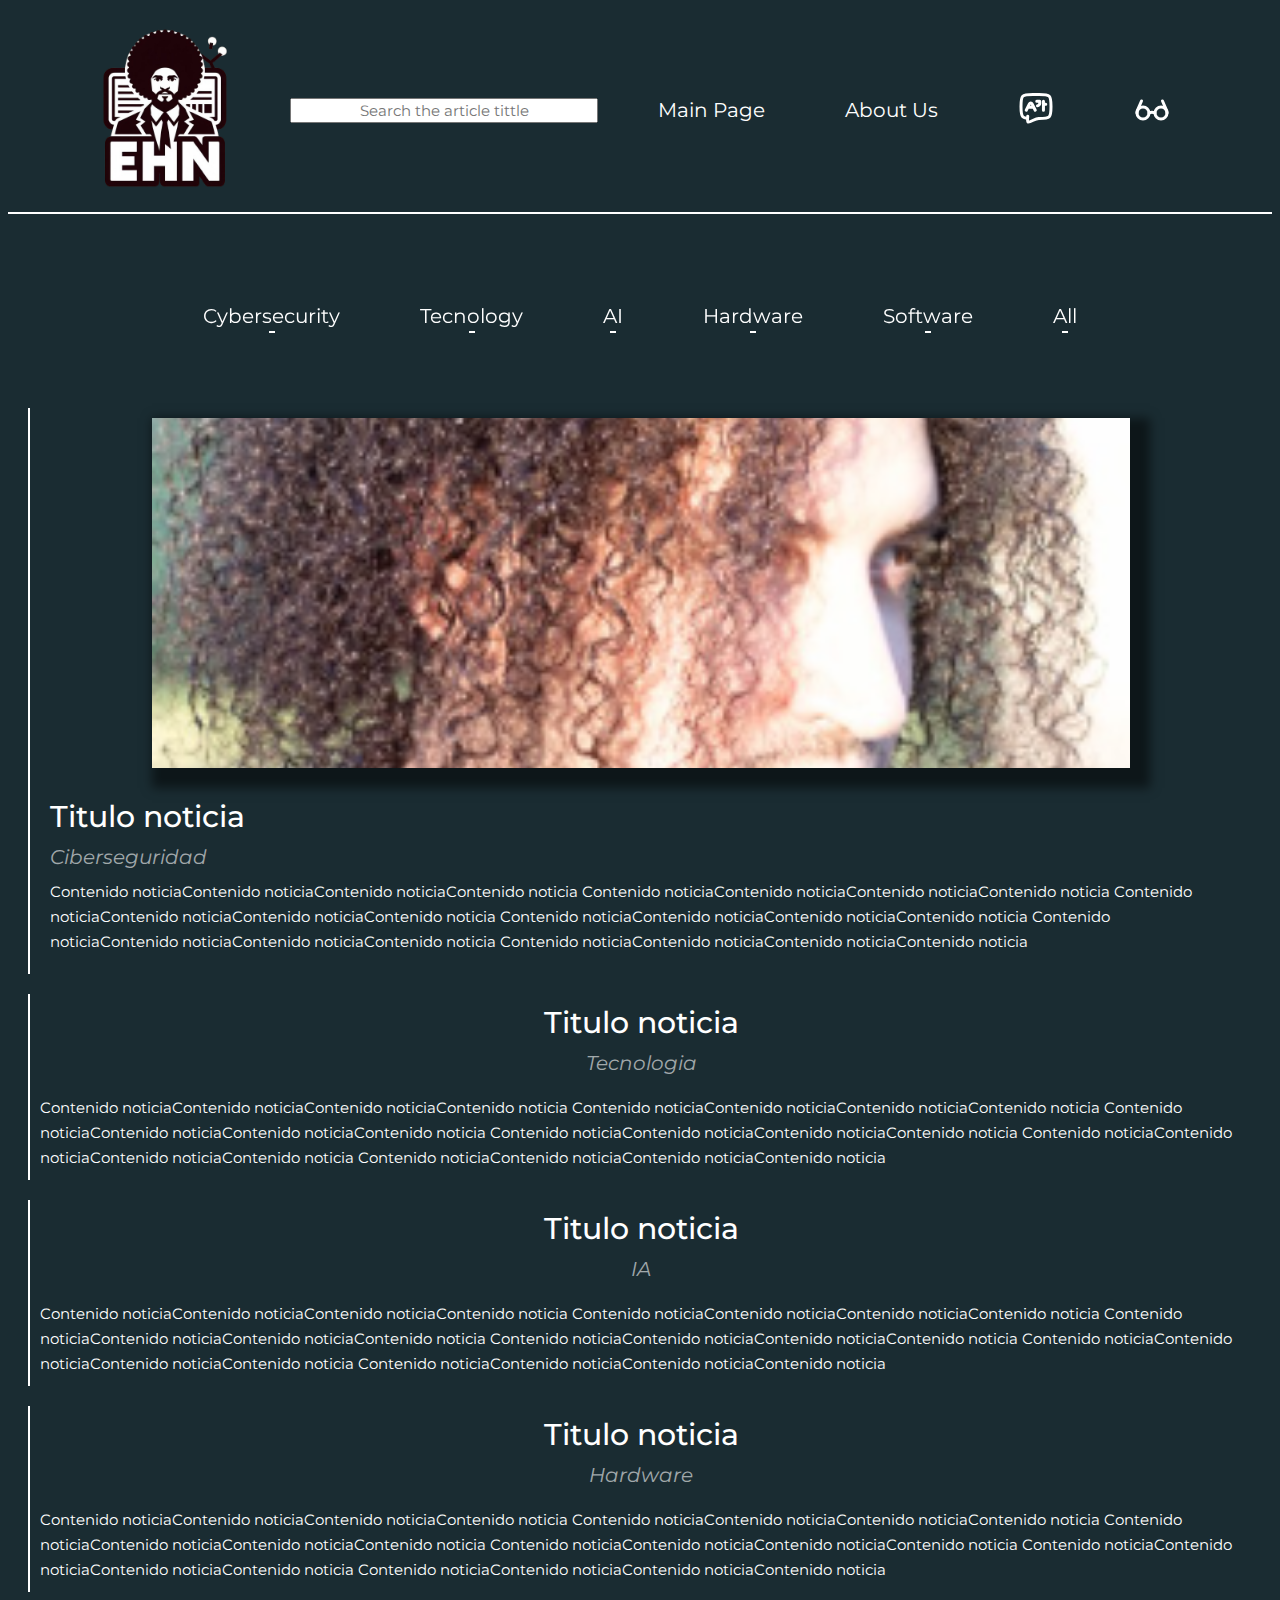
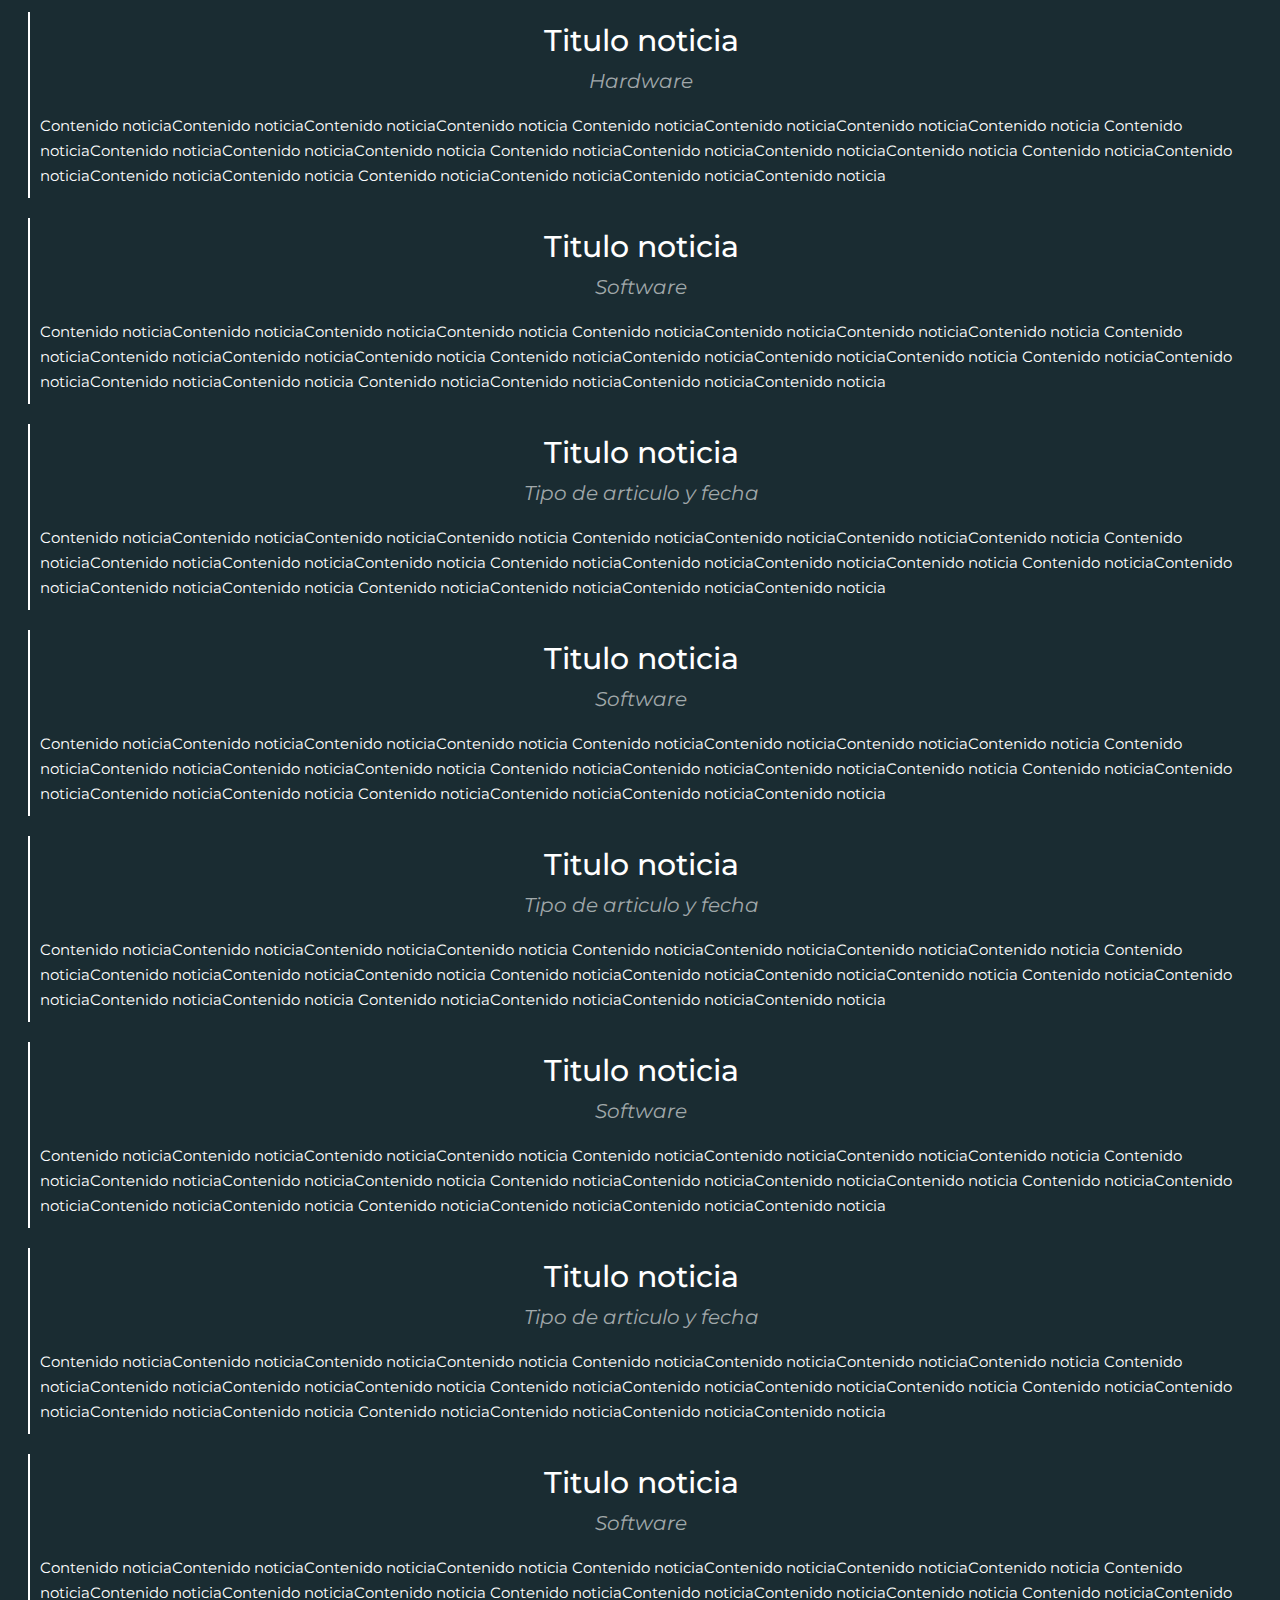
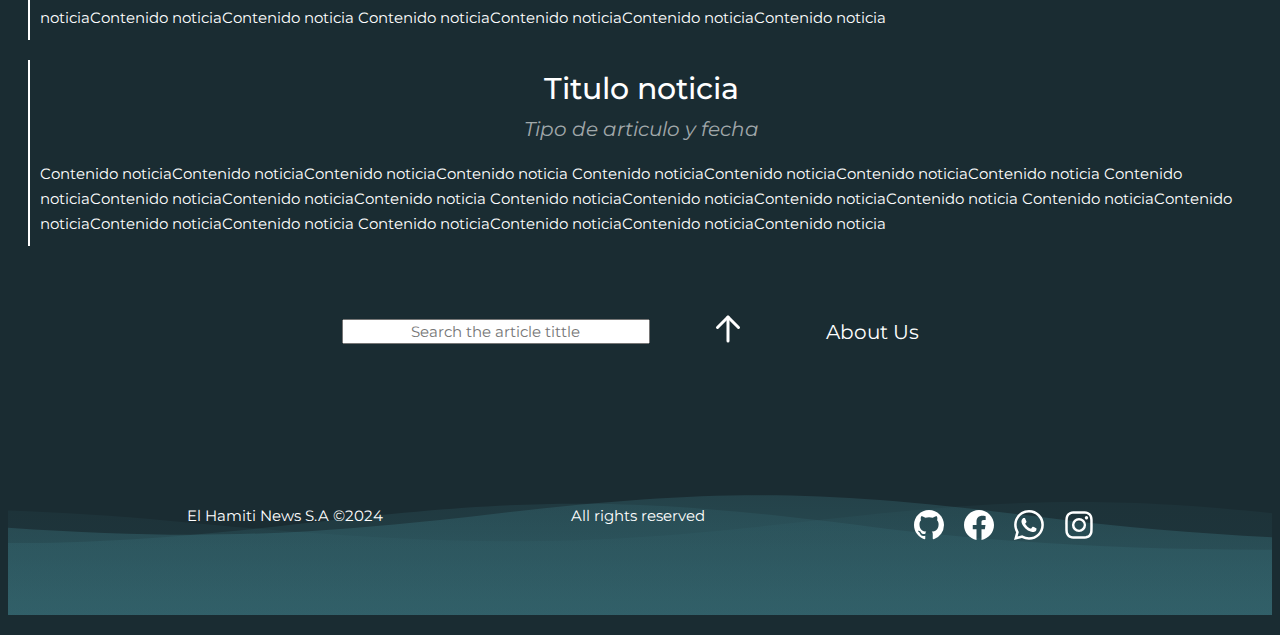
<file: index_EN.html>
<!DOCTYPE html>
<html lang="en">
<head>
    <meta charset="UTF-8">
    <meta name="viewport" content="width=device-width, initial-scale=1.0">
    <title>El Hamiti News</title>
    <link rel="stylesheet" href="./styles/styles.css">
    <link rel="shortcut icon" href="./data/img/icon.png" type="image/x-icon">
</head>
<body id="body">
    <header id="header">
        <a href="./index.html" class="logo"><img src="./data/img/logo.png" alt="logo de la empresa" ></a>
        <nav>
            <ul class="url">
                <li><input type="text" id="busqueda" class="inputTitulo busqueda" placeholder="Search the article tittle"></li>
                <li><a class="optLink" href="./index_EN.html">Main Page</a></li>
                <li><a class="optLink" href="./sobreNosotros_EN.html">About Us</a></li>
                <li><a class="idiomas">
                    <svg xmlns="http://www.w3.org/2000/svg" width="36" height="36" viewBox="0 0 24 24" fill="none" stroke="currentColor" stroke-width="2" stroke-linecap="round" stroke-linejoin="round" class="ai ai-Language"><path d="M14 19c3.771 0 5.657 0 6.828-1.172C22 16.657 22 14.771 22 11c0-3.771 0-5.657-1.172-6.828C19.657 3 17.771 3 14 3h-4C6.229 3 4.343 3 3.172 4.172 2 5.343 2 7.229 2 11c0 3.771 0 5.657 1.172 6.828.653.654 1.528.943 2.828 1.07"/><path d="M14 19c-1.236 0-2.598.5-3.841 1.145-1.998 1.037-2.997 1.556-3.489 1.225-.492-.33-.399-1.355-.212-3.404L6.5 17.5"/><path d="M5.5 13.5l1-2m0 0l1.106-2.211a1 1 0 0 1 1.788 0L10.5 11.5m-4 0h4m0 0l1 2m1-6h1.982V9c0 .5-.496 1.5-1.487 1.5m3.964-3v2m0 0v4m0-4H18.5"/></svg>
                    <ul class="contenedorIdiomas hidden">
                        <a href="./index.html"><li>Español</li></a>
                        <a href="./index_EN.html"><li>English</li></a>
                    </ul>
                </a></li>
                <li><a class="modosVision">
                    <svg style="color: white;" xmlns="http://www.w3.org/2000/svg" width="36" height="36" viewBox="0 0 24 24" fill="none" stroke="currentColor" stroke-width="2" stroke-linecap="round" stroke-linejoin="round" class="ai ai-Glasses"><circle cx="6" cy="14" r="4"/><circle cx="18" cy="14" r="4"/><path d="M10 14l.211-.106a4 4 0 0 1 3.578 0L14 14"/><path d="M19 6l2.838 6.623a2 2 0 0 1 .162.788V14"/><path d="M5 6l-2.838 6.623A2 2 0 0 0 2 13.41V14"/></svg>
                    <ul class="contenedorModosVision hidden">
                        <a><li class="darkMode opcionModo">
                            <svg xmlns="http://www.w3.org/2000/svg" width="36" height="36" viewBox="0 0 24 24" fill="currentColor" stroke-width="2" class="ai ai-MoonFill"><path d="M20.958 15.325c.204-.486-.379-.9-.868-.684a7.684 7.684 0 0 1-3.101.648c-4.185 0-7.577-3.324-7.577-7.425a7.28 7.28 0 0 1 1.134-3.91c.284-.448-.057-1.068-.577-.936C5.96 4.041 3 7.613 3 11.862 3 16.909 7.175 21 12.326 21c3.9 0 7.24-2.345 8.632-5.675z"/><path d="M15.611 3.103c-.53-.354-1.162.278-.809.808l.63.945a2.332 2.332 0 0 1 0 2.588l-.63.945c-.353.53.28 1.162.81.808l.944-.63a2.332 2.332 0 0 1 2.588 0l.945.63c.53.354 1.162-.278.808-.808l-.63-.945a2.332 2.332 0 0 1 0-2.588l.63-.945c.354-.53-.278-1.162-.809-.808l-.944.63a2.332 2.332 0 0 1-2.588 0l-.945-.63z"/></svg>
                        </li></a>
                        <a><li class="lightMode opcionModo">
                            <svg xmlns="http://www.w3.org/2000/svg" width="36" height="36" viewBox="0 0 24 24" fill="currentColor" stroke-width="2" class="ai ai-SunFill"><path d="M12 7a5 5 0 1 0 0 10 5 5 0 0 0 0-10z"/><path fill-rule="evenodd" clip-rule="evenodd" d="M12 1a1 1 0 0 1 1 1v1a1 1 0 1 1-2 0V2a1 1 0 0 1 1-1zM3.293 3.293a1 1 0 0 1 1.414 0l1.5 1.5a1 1 0 0 1-1.414 1.414l-1.5-1.5a1 1 0 0 1 0-1.414zm17.414 0a1 1 0 0 1 0 1.414l-1.5 1.5a1 1 0 1 1-1.414-1.414l1.5-1.5a1 1 0 0 1 1.414 0zM1 12a1 1 0 0 1 1-1h1a1 1 0 1 1 0 2H2a1 1 0 0 1-1-1zm19 0a1 1 0 0 1 1-1h1a1 1 0 1 1 0 2h-1a1 1 0 0 1-1-1zM6.207 17.793a1 1 0 0 1 0 1.414l-1.5 1.5a1 1 0 0 1-1.414-1.414l1.5-1.5a1 1 0 0 1 1.414 0zm11.586 0a1 1 0 0 1 1.414 0l1.5 1.5a1 1 0 0 1-1.414 1.414l-1.5-1.5a1 1 0 0 1 0-1.414zM12 20a1 1 0 0 1 1 1v1a1 1 0 1 1-2 0v-1a1 1 0 0 1 1-1z"/></svg>
                        </li></a>
                        <a><li class="readMode opcionModo">
                            <svg style="color:salmon;" xmlns="http://www.w3.org/2000/svg" width="36" height="36" viewBox="0 0 24 24" fill="none" stroke="currentColor" stroke-width="2" stroke-linecap="round" stroke-linejoin="round" class="ai ai-BookOpen"><path d="M2 6s1.5-2 5-2 5 2 5 2v14s-1.5-1-5-1-5 1-5 1V6z"/><path d="M12 6s1.5-2 5-2 5 2 5 2v14s-1.5-1-5-1-5 1-5 1V6z"/></svg>
                        </li></a>
                    </ul>
                </li></a>
            </ul>
        </nav>
    </header>

    <main>
        <aside id="generos" class="generos">
            <ul id="barraGeneros">
                <li><a class="genero">Cybersecurity</a></li>
                <li><a class="genero">Tecnology</a></li>
                <li><a class="genero">AI</a></li>
                <li><a class="genero">Hardware</a></li>
                <li><a class="genero">Software</a></li>
                <li><a class="genero">All</a></li>
            </ul>
            <p id="seleccionFiltro"></p>


        </aside>

        <div class="contenedorNoticias">
            <article class="articulo tipo1">
                <img class="imgNoticia" src="./data/img/equipo/ismael.png" alt="">
                <div>
                    <h1 class="tituloArticulo">Titulo noticia</h1>
                    <h5 class="subtitulo">Ciberseguridad</h5>
                    <p class="contenidoArticulo">
                        Contenido noticiaContenido noticiaContenido noticiaContenido noticia
                        Contenido noticiaContenido noticiaContenido noticiaContenido noticia
                        Contenido noticiaContenido noticiaContenido noticiaContenido noticia
                        Contenido noticiaContenido noticiaContenido noticiaContenido noticia
                        Contenido noticiaContenido noticiaContenido noticiaContenido noticia
                        Contenido noticiaContenido noticiaContenido noticiaContenido noticia

                    </p>
                </div>

            </article>
            <article class="articulo tipo2">
                <h1 class="tituloArticulo">Titulo noticia</h1>
                <h5 class="subtitulo">Tecnologia</h5>
                <p class="contenidoArticulo">
                    Contenido noticiaContenido noticiaContenido noticiaContenido noticia
                    Contenido noticiaContenido noticiaContenido noticiaContenido noticia
                    Contenido noticiaContenido noticiaContenido noticiaContenido noticia
                    Contenido noticiaContenido noticiaContenido noticiaContenido noticia
                    Contenido noticiaContenido noticiaContenido noticiaContenido noticia
                    Contenido noticiaContenido noticiaContenido noticiaContenido noticia
                    
                </p>
            </article>
            <article class="articulo tipo3">
                <h1 class="tituloArticulo">Titulo noticia</h1>
                <h5 class="subtitulo">IA</h5>
                <p class="contenidoArticulo">
                    Contenido noticiaContenido noticiaContenido noticiaContenido noticia
                    Contenido noticiaContenido noticiaContenido noticiaContenido noticia
                    Contenido noticiaContenido noticiaContenido noticiaContenido noticia
                    Contenido noticiaContenido noticiaContenido noticiaContenido noticia
                    Contenido noticiaContenido noticiaContenido noticiaContenido noticia
                    Contenido noticiaContenido noticiaContenido noticiaContenido noticia
                    
                </p>

            </article>
            <article class="articulo tipo4">
                <h1 class="tituloArticulo">Titulo noticia</h1>
                <h5 class="subtitulo">Hardware</h5>
                <p class="contenidoArticulo">
                    Contenido noticiaContenido noticiaContenido noticiaContenido noticia
                    Contenido noticiaContenido noticiaContenido noticiaContenido noticia
                    Contenido noticiaContenido noticiaContenido noticiaContenido noticia
                    Contenido noticiaContenido noticiaContenido noticiaContenido noticia
                    Contenido noticiaContenido noticiaContenido noticiaContenido noticia
                    Contenido noticiaContenido noticiaContenido noticiaContenido noticia
                </p>
            </article>
            <article class="articulo tipo5">
                <h1 class="tituloArticulo">Titulo noticia</h1>
                <h5 class="subtitulo">Hardware</h5>
                <p class="contenidoArticulo">
                    Contenido noticiaContenido noticiaContenido noticiaContenido noticia
                    Contenido noticiaContenido noticiaContenido noticiaContenido noticia
                    Contenido noticiaContenido noticiaContenido noticiaContenido noticia
                    Contenido noticiaContenido noticiaContenido noticiaContenido noticia
                    Contenido noticiaContenido noticiaContenido noticiaContenido noticia
                    Contenido noticiaContenido noticiaContenido noticiaContenido noticia
                    
                </p>
            </article>
            <article class="articulo tipo6">
                <h1 class="tituloArticulo">Titulo noticia</h1>
                <h5 class="subtitulo">Software</h5>
                <p class="contenidoArticulo">
                    Contenido noticiaContenido noticiaContenido noticiaContenido noticia
                    Contenido noticiaContenido noticiaContenido noticiaContenido noticia
                    Contenido noticiaContenido noticiaContenido noticiaContenido noticia
                    Contenido noticiaContenido noticiaContenido noticiaContenido noticia
                    Contenido noticiaContenido noticiaContenido noticiaContenido noticia
                    Contenido noticiaContenido noticiaContenido noticiaContenido noticia
                    
                </p>
            </article>
            <article class="articulo tipo7">
                <h1 class="tituloArticulo">Titulo noticia</h1>
                <h5 class="subtitulo">Tipo de articulo y fecha</h5>
                <p class="contenidoArticulo">
                    Contenido noticiaContenido noticiaContenido noticiaContenido noticia
                    Contenido noticiaContenido noticiaContenido noticiaContenido noticia
                    Contenido noticiaContenido noticiaContenido noticiaContenido noticia
                    Contenido noticiaContenido noticiaContenido noticiaContenido noticia
                    Contenido noticiaContenido noticiaContenido noticiaContenido noticia
                    Contenido noticiaContenido noticiaContenido noticiaContenido noticia
                    
                </p>
            </article>
            <article class="articulo tipo6">
                <h1 class="tituloArticulo">Titulo noticia</h1>
                <h5 class="subtitulo">Software</h5>
                <p class="contenidoArticulo">
                    Contenido noticiaContenido noticiaContenido noticiaContenido noticia
                    Contenido noticiaContenido noticiaContenido noticiaContenido noticia
                    Contenido noticiaContenido noticiaContenido noticiaContenido noticia
                    Contenido noticiaContenido noticiaContenido noticiaContenido noticia
                    Contenido noticiaContenido noticiaContenido noticiaContenido noticia
                    Contenido noticiaContenido noticiaContenido noticiaContenido noticia
                    
                </p>
            </article>
            <article class="articulo tipo7">
                <h1 class="tituloArticulo">Titulo noticia</h1>
                <h5 class="subtitulo">Tipo de articulo y fecha</h5>
                <p class="contenidoArticulo">
                    Contenido noticiaContenido noticiaContenido noticiaContenido noticia
                    Contenido noticiaContenido noticiaContenido noticiaContenido noticia
                    Contenido noticiaContenido noticiaContenido noticiaContenido noticia
                    Contenido noticiaContenido noticiaContenido noticiaContenido noticia
                    Contenido noticiaContenido noticiaContenido noticiaContenido noticia
                    Contenido noticiaContenido noticiaContenido noticiaContenido noticia
                    
                </p>
            </article>
            <article class="articulo tipo6">
                <h1 class="tituloArticulo">Titulo noticia</h1>
                <h5 class="subtitulo">Software</h5>
                <p class="contenidoArticulo">
                    Contenido noticiaContenido noticiaContenido noticiaContenido noticia
                    Contenido noticiaContenido noticiaContenido noticiaContenido noticia
                    Contenido noticiaContenido noticiaContenido noticiaContenido noticia
                    Contenido noticiaContenido noticiaContenido noticiaContenido noticia
                    Contenido noticiaContenido noticiaContenido noticiaContenido noticia
                    Contenido noticiaContenido noticiaContenido noticiaContenido noticia
                    
                </p>
            </article>
            <article class="articulo tipo7">
                <h1 class="tituloArticulo">Titulo noticia</h1>
                <h5 class="subtitulo">Tipo de articulo y fecha</h5>
                <p class="contenidoArticulo">
                    Contenido noticiaContenido noticiaContenido noticiaContenido noticia
                    Contenido noticiaContenido noticiaContenido noticiaContenido noticia
                    Contenido noticiaContenido noticiaContenido noticiaContenido noticia
                    Contenido noticiaContenido noticiaContenido noticiaContenido noticia
                    Contenido noticiaContenido noticiaContenido noticiaContenido noticia
                    Contenido noticiaContenido noticiaContenido noticiaContenido noticia
                    
                </p>
            </article>
            <article class="articulo tipo6">
                <h1 class="tituloArticulo">Titulo noticia</h1>
                <h5 class="subtitulo">Software</h5>
                <p class="contenidoArticulo">
                    Contenido noticiaContenido noticiaContenido noticiaContenido noticia
                    Contenido noticiaContenido noticiaContenido noticiaContenido noticia
                    Contenido noticiaContenido noticiaContenido noticiaContenido noticia
                    Contenido noticiaContenido noticiaContenido noticiaContenido noticia
                    Contenido noticiaContenido noticiaContenido noticiaContenido noticia
                    Contenido noticiaContenido noticiaContenido noticiaContenido noticia
                    
                </p>
            </article>
            <article class="articulo tipo7">
                <h1 class="tituloArticulo">Titulo noticia</h1>
                <h5 class="subtitulo">Tipo de articulo y fecha</h5>
                <p class="contenidoArticulo">
                    Contenido noticiaContenido noticiaContenido noticiaContenido noticia
                    Contenido noticiaContenido noticiaContenido noticiaContenido noticia
                    Contenido noticiaContenido noticiaContenido noticiaContenido noticia
                    Contenido noticiaContenido noticiaContenido noticiaContenido noticia
                    Contenido noticiaContenido noticiaContenido noticiaContenido noticia
                    Contenido noticiaContenido noticiaContenido noticiaContenido noticia
                    
                </p>
            </article>
        </div>
        <nav>
            <ul class="urlFooter">
                <li><input type="text" id="busqueda" class="inputTitulo busqueda" placeholder="Search the article tittle"></li>
                <li><a href="#header"><svg xmlns="http://www.w3.org/2000/svg" width="36" height="36" viewBox="0 0 24 24" fill="none" stroke="currentColor" stroke-width="2" stroke-linecap="round" stroke-linejoin="round" class="ai ai-ArrowUp"><path d="M12 20V4"/><path d="M5 11l7-7 7 7"/></svg></a></li>
                <li><a href="./sobreNosotros_EN.html">About Us</a></li>
            </ul>
        </nav>
    </main>

    <footer class="footer">
        <div class="background">
            <svg class="fondoFooter"
              version="1.1"
              xmlns="http://www.w3.org/2000/svg"
              xmlns:xlink="http://www.w3.org/1999/xlink"
              x="0px"
              y="0px"
              width="100%"
              height="100%"
              viewBox="0 0 1600 900"
            >
              <defs>
                <linearGradient id="bg" x2="0%" y2="100%">
                  <stop id="stopColor1"
                    offset="0%"
                    style="stop-color:rgb(59, 117, 127,0.3)"
                  ></stop>
                  <stop id="stopColor2"
                    offset="100%"
                    style="stop-color: rgb(59, 117, 127,1)"
                  ></stop>
                </linearGradient>
                <path
                  id="wave"
                  fill="url(#bg)"
                  d="M-363.852,502.589c0,0,236.988-41.997,505.475,0
            s371.981,38.998,575.971,0s293.985-39.278,505.474,5.859s493.475,48.368,716.963-4.995v560.106H-363.852V502.589z"
                />
              </defs>
              <g>
                <use xlink:href="#wave" opacity=".3">
                  <animateTransform
                    attributeName="transform"
                    attributeType="XML"
                    type="translate"
                    dur="8s"
                    calcMode="spline"
                    values="270 230; -334 180; 270 230"
                    keyTimes="0; .5; 1"
                    keySplines="0.42, 0, 0.58, 1.0;0.42, 0, 0.58, 1.0"
                    repeatCount="indefinite"
                  />
                </use>
                <use xlink:href="#wave" opacity=".6">
                  <animateTransform
                    attributeName="transform"
                    attributeType="XML"
                    type="translate"
                    dur="6s"
                    calcMode="spline"
                    values="-270 230;243 220;-270 230"
                    keyTimes="0; .6; 1"
                    keySplines="0.42, 0, 0.58, 1.0;0.42, 0, 0.58, 1.0"
                    repeatCount="indefinite"
                  />
                </use>
                <use xlink:href="#wave" opacty=".9">
                  <animateTransform
                    attributeName="transform"
                    attributeType="XML"
                    type="translate"
                    dur="4s"
                    calcMode="spline"
                    values="0 230;-140 200;0 230"
                    keyTimes="0; .4; 1"
                    keySplines="0.42, 0, 0.58, 1.0;0.42, 0, 0.58, 1.0"
                    repeatCount="indefinite"
                  />
                </use>
              </g>
            </svg>
          </div>
        <p> El Hamiti News S.A &copy;2024 </p>
        <p>All rights reserved</p>
        <aside class="mediaIconos">
            <a href="https://github.com/MrRobot4042212/Elhamiti.Inc">
                <svg xmlns="http://www.w3.org/2000/svg" width="36" height="36" viewBox="0 0 24 24" fill="currentColor" stroke-width="2" class="ai ai-GithubFill"><g clip-path="url(#clip0_100_4)"><path fill-rule="evenodd" clip-rule="evenodd" d="M12 0C5.37 0 0 5.37 0 12c0 5.31 3.435 9.795 8.205 11.385.6.105.825-.255.825-.57 0-.285-.015-1.23-.015-2.235-3.015.555-3.795-.735-4.035-1.41-.135-.345-.72-1.41-1.23-1.695-.42-.225-1.02-.78-.015-.795.945-.015 1.62.87 1.845 1.23 1.08 1.815 2.805 1.305 3.495.99.105-.78.42-1.305.765-1.605-2.67-.3-5.46-1.335-5.46-5.925 0-1.305.465-2.385 1.23-3.225-.12-.3-.54-1.53.12-3.18 0 0 1.005-.315 3.3 1.23.96-.27 1.98-.405 3-.405s2.04.135 3 .405c2.295-1.56 3.3-1.23 3.3-1.23.66 1.65.24 2.88.12 3.18.765.84 1.23 1.905 1.23 3.225 0 4.605-2.805 5.625-5.475 5.925.435.375.81 1.095.81 2.22 0 1.605-.015 2.895-.015 3.3 0 .315.225.69.825.57A12.02 12.02 0 0 0 24 12c0-6.63-5.37-12-12-12z"/></g><defs><clipPath id="clip0_100_4"><rect width="24" height="24"/></clipPath></defs></svg>
            </a>
            <a>
                <svg xmlns="http://www.w3.org/2000/svg" width="36" height="36" viewBox="0 0 24 24" fill="currentColor" stroke-width="2" class="ai ai-FacebookFill"><g clip-path="url(#clip0_65_70)"><path fill-rule="evenodd" clip-rule="evenodd" d="M0 12.067C0 18.033 4.333 22.994 10 24v-8.667H7V12h3V9.333c0-3 1.933-4.666 4.667-4.666.866 0 1.8.133 2.666.266V8H15.8c-1.467 0-1.8.733-1.8 1.667V12h3.2l-.533 3.333H14V24c5.667-1.006 10-5.966 10-11.933C24 5.43 18.6 0 12 0S0 5.43 0 12.067z"/></g><defs><clipPath id="clip0_65_70"><rect width="24" height="24"/></clipPath></defs></svg>
            </a>
            <a>
                <svg xmlns="http://www.w3.org/2000/svg" width="36" height="36" viewBox="0 0 24 24" fill="currentColor" stroke-width="2" class="ai ai-WhatsappFill"><g clip-path="url(#clip0_615_275)"><path fill-rule="evenodd" clip-rule="evenodd" d="M17.415 14.382c-.298-.149-1.759-.867-2.031-.967-.272-.099-.47-.148-.669.15-.198.296-.767.966-.94 1.164-.174.199-.347.223-.644.075-.297-.15-1.255-.463-2.39-1.475-.883-.788-1.48-1.761-1.653-2.059-.173-.297-.019-.458.13-.606.134-.133.297-.347.446-.52.149-.174.198-.298.297-.497.1-.198.05-.371-.025-.52-.074-.149-.668-1.612-.916-2.207-.241-.579-.486-.5-.668-.51-.174-.008-.372-.01-.57-.01-.198 0-.52.074-.792.372-.273.297-1.04 1.016-1.04 2.479 0 1.462 1.064 2.875 1.213 3.074.149.198 2.095 3.2 5.076 4.487.71.306 1.263.489 1.694.625.712.227 1.36.195 1.872.118.57-.085 1.758-.719 2.006-1.413.247-.694.247-1.289.173-1.413-.074-.124-.272-.198-.57-.347zm-5.422 7.403h-.004a9.87 9.87 0 0 1-5.032-1.378l-.36-.214-3.742.982.999-3.648-.235-.374a9.861 9.861 0 0 1-1.511-5.26c.002-5.45 4.436-9.884 9.889-9.884 2.64 0 5.122 1.03 6.988 2.898a9.825 9.825 0 0 1 2.892 6.993c-.002 5.45-4.436 9.885-9.884 9.885zm8.412-18.297A11.815 11.815 0 0 0 11.992 0C5.438 0 .102 5.335.1 11.892c-.001 2.096.546 4.142 1.587 5.945L0 24l6.304-1.654a11.881 11.881 0 0 0 5.684 1.448h.005c6.554 0 11.89-5.335 11.892-11.893a11.821 11.821 0 0 0-3.48-8.413"/></g><defs><clipPath id="clip0_615_275"><rect width="24" height="24"/></clipPath></defs></svg>
            </a>
            <a>
                <svg xmlns="http://www.w3.org/2000/svg" width="36" height="36" viewBox="0 0 24 24" fill="currentColor" stroke-width="2" class="ai ai-InstagramFill"><path fill-rule="evenodd" clip-rule="evenodd" d="M7.465 1.066C8.638 1.012 9.012 1 12 1c2.988 0 3.362.013 4.534.066 1.172.053 1.972.24 2.672.511.733.277 1.398.71 1.948 1.27.56.549.992 1.213 1.268 1.947.272.7.458 1.5.512 2.67C22.988 8.639 23 9.013 23 12c0 2.988-.013 3.362-.066 4.535-.053 1.17-.24 1.97-.512 2.67a5.396 5.396 0 0 1-1.268 1.949c-.55.56-1.215.992-1.948 1.268-.7.272-1.5.458-2.67.512-1.174.054-1.548.066-4.536.066-2.988 0-3.362-.013-4.535-.066-1.17-.053-1.97-.24-2.67-.512a5.397 5.397 0 0 1-1.949-1.268 5.392 5.392 0 0 1-1.269-1.948c-.271-.7-.457-1.5-.511-2.67C1.012 15.361 1 14.987 1 12c0-2.988.013-3.362.066-4.534.053-1.172.24-1.972.511-2.672a5.396 5.396 0 0 1 1.27-1.948 5.392 5.392 0 0 1 1.947-1.269c.7-.271 1.5-.457 2.67-.511zm8.98 1.98c-1.16-.053-1.508-.064-4.445-.064-2.937 0-3.285.011-4.445.064-1.073.049-1.655.228-2.043.379-.513.2-.88.437-1.265.822a3.412 3.412 0 0 0-.822 1.265c-.151.388-.33.97-.379 2.043-.053 1.16-.064 1.508-.064 4.445 0 2.937.011 3.285.064 4.445.049 1.073.228 1.655.379 2.043.176.477.457.91.822 1.265.355.365.788.646 1.265.822.388.151.97.33 2.043.379 1.16.053 1.507.064 4.445.064 2.938 0 3.285-.011 4.445-.064 1.073-.049 1.655-.228 2.043-.379.513-.2.88-.437 1.265-.822.365-.355.646-.788.822-1.265.151-.388.33-.97.379-2.043.053-1.16.064-1.508.064-4.445 0-2.937-.011-3.285-.064-4.445-.049-1.073-.228-1.655-.379-2.043-.2-.513-.437-.88-.822-1.265a3.413 3.413 0 0 0-1.265-.822c-.388-.151-.97-.33-2.043-.379zm-5.85 12.345a3.669 3.669 0 0 0 4-5.986 3.67 3.67 0 1 0-4 5.986zM8.002 8.002a5.654 5.654 0 1 1 7.996 7.996 5.654 5.654 0 0 1-7.996-7.996zm10.906-.814a1.337 1.337 0 1 0-1.89-1.89 1.337 1.337 0 0 0 1.89 1.89z"/></svg>
            </a>
        </aside>
    </footer>

    <script src="./scripts/jquery-3.7.1.min.js"></script>
    <script src="./scripts/scripts.js"></script>
    
</body>

</html>
</file>
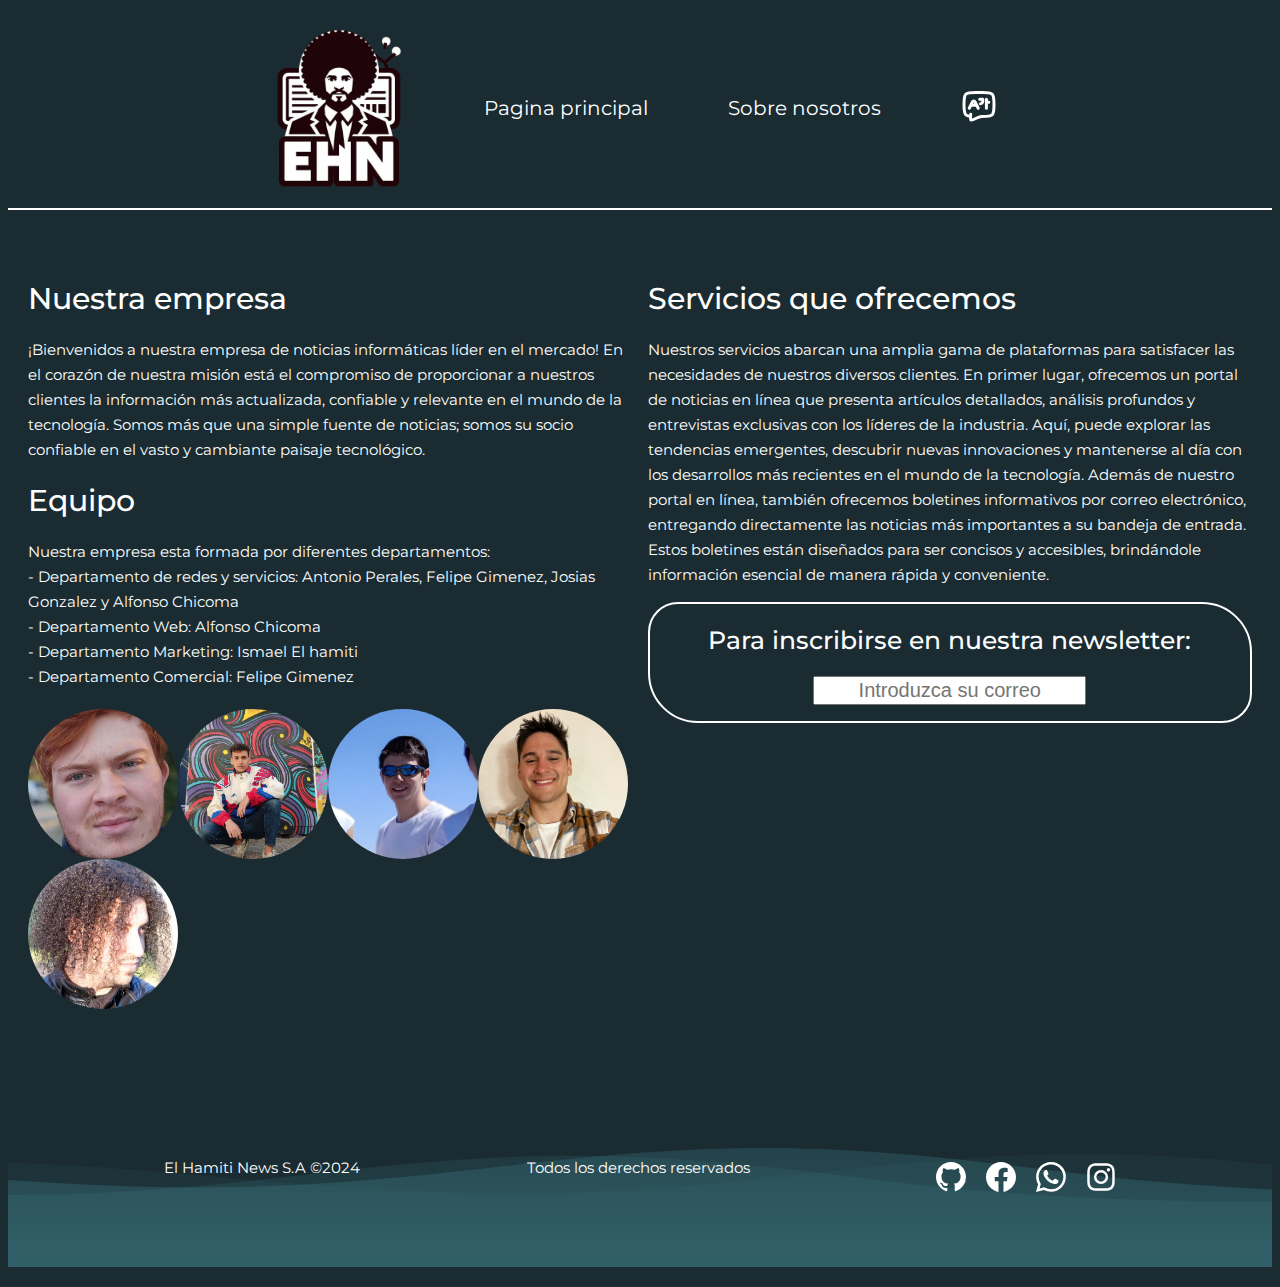
<file: sobreNosotros.html>
<html lang="es">
<head>
    <meta charset="UTF-8">
    <meta name="viewport" content="width=device-width, initial-scale=1.0">
    <title>Sobre Nosotros</title>
    <link rel="stylesheet" href="./styles/styles.css">
    <link rel="shortcut icon" href="./data/img/icon.png" type="image/x-icon">
</head>
<body>

  <header id="header">
    <a href="./index.html" class="logo"><img src="./data/img/logo.png" alt="logo de la empresa" ></a>
    <nav>
        <ul class="url">
            <li><a class="optLink" href="./index.html">Pagina principal</a></li>
            <li><a class="optLink" href="./sobreNosotros.html">Sobre nosotros</a></li>
            <li><a class="idiomas">
                <svg xmlns="http://www.w3.org/2000/svg" width="36" height="36" viewBox="0 0 24 24" fill="none" stroke="currentColor" stroke-width="2" stroke-linecap="round" stroke-linejoin="round" class="ai ai-Language"><path d="M14 19c3.771 0 5.657 0 6.828-1.172C22 16.657 22 14.771 22 11c0-3.771 0-5.657-1.172-6.828C19.657 3 17.771 3 14 3h-4C6.229 3 4.343 3 3.172 4.172 2 5.343 2 7.229 2 11c0 3.771 0 5.657 1.172 6.828.653.654 1.528.943 2.828 1.07"/><path d="M14 19c-1.236 0-2.598.5-3.841 1.145-1.998 1.037-2.997 1.556-3.489 1.225-.492-.33-.399-1.355-.212-3.404L6.5 17.5"/><path d="M5.5 13.5l1-2m0 0l1.106-2.211a1 1 0 0 1 1.788 0L10.5 11.5m-4 0h4m0 0l1 2m1-6h1.982V9c0 .5-.496 1.5-1.487 1.5m3.964-3v2m0 0v4m0-4H18.5"/></svg>
                <ul class="contenedorIdiomas hidden">
                    <a href="./index.html"><li>Español</li></a>
                    <a href="./index_EN.html"><li>English</li></a>
                </ul>
            </a></li>
        </ul>
    </nav>
</header>

    <main>
        <div class="contenedorAbout">
            <div class="infoEmpresa">
                <h1>Nuestra empresa</h1>
                <p>
                    ¡Bienvenidos a nuestra empresa de noticias informáticas líder en el mercado! En el corazón de nuestra misión está el compromiso de proporcionar a nuestros clientes la información más actualizada, confiable y relevante en el mundo de la tecnología. Somos más que una simple fuente de noticias; somos su socio confiable en el vasto y cambiante paisaje tecnológico.
                </p>
                <h1>Equipo</h1>
                <p>
                    Nuestra empresa esta formada por diferentes departamentos: <br>
                    - Departamento de redes y servicios: Antonio Perales, Felipe Gimenez, Josias Gonzalez y Alfonso Chicoma <br>
                    - Departamento Web: Alfonso Chicoma<br>
                    - Departamento Marketing: Ismael El hamiti<br>
                    - Departamento Comercial: Felipe Gimenez <br>
                </p>
                <div class="imgEquipo">
                    <div class="carta">
                        <img src="./data/img/equipo/antonioPerales.png">
                        <p>Antonio Perales</p>
                    </div>
                    <div class="carta">
                        <img src="./data/img/equipo/Felipe.png">
                        <p>Felipe Gimenez</p>
                    </div>
                    <div class="carta">
                        <img src="./data/img/equipo/Josias_2.png">
                        <p>Josias Gonzalez</p>
                    </div>
                    <div class="carta">
                        <img src="./data/img/equipo/alfonso.png">
                        <p>Alfonso Chicoma</p>
                    </div>
                    <div class="carta">
                        <img src="./data/img/equipo/ismael.png">
                        <p>Ismael El Hamiti</p>
                    </div>
                </div>

            </div>

            <div class="serviciosEmpresa">
                <h1>Servicios que ofrecemos</h1>
                <p>
                    Nuestros servicios abarcan una amplia gama de plataformas para satisfacer las necesidades de nuestros diversos clientes. En primer lugar, ofrecemos un portal de noticias en línea que presenta artículos detallados, análisis profundos y entrevistas exclusivas con los líderes de la industria. Aquí, puede explorar las tendencias emergentes, descubrir nuevas innovaciones y mantenerse al día con los desarrollos más recientes en el mundo de la tecnología.
                    Además de nuestro portal en línea, también ofrecemos boletines informativos por correo electrónico, entregando directamente las noticias más importantes a su bandeja de entrada. Estos boletines están diseñados para ser concisos y accesibles, brindándole información esencial de manera rápida y conveniente.
                </p>
                <div class="contenedorNewsletter">
                    <h2>Para inscribirse en nuestra newsletter: </h2>
                    <form action="./htchamiti/newsletterPost.php" method="post">
                        <input type="text" name="correo" id="inputCorreo" placeholder="Introduzca su correo">
                    </form>
                </div>

            </div>
        </div>

    </main>

    <footer class="footer">
      <div class="background">
          <svg class="fondoFooter"
            version="1.1"
            xmlns="http://www.w3.org/2000/svg"
            xmlns:xlink="http://www.w3.org/1999/xlink"
            x="0px"
            y="0px"
            width="100%"
            height="100%"
            viewBox="0 0 1600 900"
          >
            <defs>
              <linearGradient id="bg" x2="0%" y2="100%">
                <stop id="stopColor1"
                  offset="0%"
                  style="stop-color:rgb(59, 117, 127,0.3)"
                ></stop>
                <stop id="stopColor2"
                  offset="100%"
                  style="stop-color: rgb(59, 117, 127,1)"
                ></stop>
              </linearGradient>
              <path
                id="wave"
                fill="url(#bg)"
                d="M-363.852,502.589c0,0,236.988-41.997,505.475,0
          s371.981,38.998,575.971,0s293.985-39.278,505.474,5.859s493.475,48.368,716.963-4.995v560.106H-363.852V502.589z"
              />
            </defs>
            <g>
              <use xlink:href="#wave" opacity=".3">
                <animateTransform
                  attributeName="transform"
                  attributeType="XML"
                  type="translate"
                  dur="8s"
                  calcMode="spline"
                  values="270 230; -334 180; 270 230"
                  keyTimes="0; .5; 1"
                  keySplines="0.42, 0, 0.58, 1.0;0.42, 0, 0.58, 1.0"
                  repeatCount="indefinite"
                />
              </use>
              <use xlink:href="#wave" opacity=".6">
                <animateTransform
                  attributeName="transform"
                  attributeType="XML"
                  type="translate"
                  dur="6s"
                  calcMode="spline"
                  values="-270 230;243 220;-270 230"
                  keyTimes="0; .6; 1"
                  keySplines="0.42, 0, 0.58, 1.0;0.42, 0, 0.58, 1.0"
                  repeatCount="indefinite"
                />
              </use>
              <use xlink:href="#wave" opacty=".9">
                <animateTransform
                  attributeName="transform"
                  attributeType="XML"
                  type="translate"
                  dur="4s"
                  calcMode="spline"
                  values="0 230;-140 200;0 230"
                  keyTimes="0; .4; 1"
                  keySplines="0.42, 0, 0.58, 1.0;0.42, 0, 0.58, 1.0"
                  repeatCount="indefinite"
                />
              </use>
            </g>
          </svg>
        </div>
      <p> El Hamiti News S.A &copy;2024 </p>
      <p>Todos los derechos reservados</p>
      <aside class="mediaIconos">
          <a href="https://github.com/MrRobot4042212/Elhamiti.Inc">
              <svg xmlns="http://www.w3.org/2000/svg" width="36" height="36" viewBox="0 0 24 24" fill="currentColor" stroke-width="2" class="ai ai-GithubFill"><g clip-path="url(#clip0_100_4)"><path fill-rule="evenodd" clip-rule="evenodd" d="M12 0C5.37 0 0 5.37 0 12c0 5.31 3.435 9.795 8.205 11.385.6.105.825-.255.825-.57 0-.285-.015-1.23-.015-2.235-3.015.555-3.795-.735-4.035-1.41-.135-.345-.72-1.41-1.23-1.695-.42-.225-1.02-.78-.015-.795.945-.015 1.62.87 1.845 1.23 1.08 1.815 2.805 1.305 3.495.99.105-.78.42-1.305.765-1.605-2.67-.3-5.46-1.335-5.46-5.925 0-1.305.465-2.385 1.23-3.225-.12-.3-.54-1.53.12-3.18 0 0 1.005-.315 3.3 1.23.96-.27 1.98-.405 3-.405s2.04.135 3 .405c2.295-1.56 3.3-1.23 3.3-1.23.66 1.65.24 2.88.12 3.18.765.84 1.23 1.905 1.23 3.225 0 4.605-2.805 5.625-5.475 5.925.435.375.81 1.095.81 2.22 0 1.605-.015 2.895-.015 3.3 0 .315.225.69.825.57A12.02 12.02 0 0 0 24 12c0-6.63-5.37-12-12-12z"/></g><defs><clipPath id="clip0_100_4"><rect width="24" height="24"/></clipPath></defs></svg>
          </a>
          <a>
              <svg xmlns="http://www.w3.org/2000/svg" width="36" height="36" viewBox="0 0 24 24" fill="currentColor" stroke-width="2" class="ai ai-FacebookFill"><g clip-path="url(#clip0_65_70)"><path fill-rule="evenodd" clip-rule="evenodd" d="M0 12.067C0 18.033 4.333 22.994 10 24v-8.667H7V12h3V9.333c0-3 1.933-4.666 4.667-4.666.866 0 1.8.133 2.666.266V8H15.8c-1.467 0-1.8.733-1.8 1.667V12h3.2l-.533 3.333H14V24c5.667-1.006 10-5.966 10-11.933C24 5.43 18.6 0 12 0S0 5.43 0 12.067z"/></g><defs><clipPath id="clip0_65_70"><rect width="24" height="24"/></clipPath></defs></svg>
          </a>
          <a>
              <svg xmlns="http://www.w3.org/2000/svg" width="36" height="36" viewBox="0 0 24 24" fill="currentColor" stroke-width="2" class="ai ai-WhatsappFill"><g clip-path="url(#clip0_615_275)"><path fill-rule="evenodd" clip-rule="evenodd" d="M17.415 14.382c-.298-.149-1.759-.867-2.031-.967-.272-.099-.47-.148-.669.15-.198.296-.767.966-.94 1.164-.174.199-.347.223-.644.075-.297-.15-1.255-.463-2.39-1.475-.883-.788-1.48-1.761-1.653-2.059-.173-.297-.019-.458.13-.606.134-.133.297-.347.446-.52.149-.174.198-.298.297-.497.1-.198.05-.371-.025-.52-.074-.149-.668-1.612-.916-2.207-.241-.579-.486-.5-.668-.51-.174-.008-.372-.01-.57-.01-.198 0-.52.074-.792.372-.273.297-1.04 1.016-1.04 2.479 0 1.462 1.064 2.875 1.213 3.074.149.198 2.095 3.2 5.076 4.487.71.306 1.263.489 1.694.625.712.227 1.36.195 1.872.118.57-.085 1.758-.719 2.006-1.413.247-.694.247-1.289.173-1.413-.074-.124-.272-.198-.57-.347zm-5.422 7.403h-.004a9.87 9.87 0 0 1-5.032-1.378l-.36-.214-3.742.982.999-3.648-.235-.374a9.861 9.861 0 0 1-1.511-5.26c.002-5.45 4.436-9.884 9.889-9.884 2.64 0 5.122 1.03 6.988 2.898a9.825 9.825 0 0 1 2.892 6.993c-.002 5.45-4.436 9.885-9.884 9.885zm8.412-18.297A11.815 11.815 0 0 0 11.992 0C5.438 0 .102 5.335.1 11.892c-.001 2.096.546 4.142 1.587 5.945L0 24l6.304-1.654a11.881 11.881 0 0 0 5.684 1.448h.005c6.554 0 11.89-5.335 11.892-11.893a11.821 11.821 0 0 0-3.48-8.413"/></g><defs><clipPath id="clip0_615_275"><rect width="24" height="24"/></clipPath></defs></svg>
          </a>
          <a>
              <svg xmlns="http://www.w3.org/2000/svg" width="36" height="36" viewBox="0 0 24 24" fill="currentColor" stroke-width="2" class="ai ai-InstagramFill"><path fill-rule="evenodd" clip-rule="evenodd" d="M7.465 1.066C8.638 1.012 9.012 1 12 1c2.988 0 3.362.013 4.534.066 1.172.053 1.972.24 2.672.511.733.277 1.398.71 1.948 1.27.56.549.992 1.213 1.268 1.947.272.7.458 1.5.512 2.67C22.988 8.639 23 9.013 23 12c0 2.988-.013 3.362-.066 4.535-.053 1.17-.24 1.97-.512 2.67a5.396 5.396 0 0 1-1.268 1.949c-.55.56-1.215.992-1.948 1.268-.7.272-1.5.458-2.67.512-1.174.054-1.548.066-4.536.066-2.988 0-3.362-.013-4.535-.066-1.17-.053-1.97-.24-2.67-.512a5.397 5.397 0 0 1-1.949-1.268 5.392 5.392 0 0 1-1.269-1.948c-.271-.7-.457-1.5-.511-2.67C1.012 15.361 1 14.987 1 12c0-2.988.013-3.362.066-4.534.053-1.172.24-1.972.511-2.672a5.396 5.396 0 0 1 1.27-1.948 5.392 5.392 0 0 1 1.947-1.269c.7-.271 1.5-.457 2.67-.511zm8.98 1.98c-1.16-.053-1.508-.064-4.445-.064-2.937 0-3.285.011-4.445.064-1.073.049-1.655.228-2.043.379-.513.2-.88.437-1.265.822a3.412 3.412 0 0 0-.822 1.265c-.151.388-.33.97-.379 2.043-.053 1.16-.064 1.508-.064 4.445 0 2.937.011 3.285.064 4.445.049 1.073.228 1.655.379 2.043.176.477.457.91.822 1.265.355.365.788.646 1.265.822.388.151.97.33 2.043.379 1.16.053 1.507.064 4.445.064 2.938 0 3.285-.011 4.445-.064 1.073-.049 1.655-.228 2.043-.379.513-.2.88-.437 1.265-.822.365-.355.646-.788.822-1.265.151-.388.33-.97.379-2.043.053-1.16.064-1.508.064-4.445 0-2.937-.011-3.285-.064-4.445-.049-1.073-.228-1.655-.379-2.043-.2-.513-.437-.88-.822-1.265a3.413 3.413 0 0 0-1.265-.822c-.388-.151-.97-.33-2.043-.379zm-5.85 12.345a3.669 3.669 0 0 0 4-5.986 3.67 3.67 0 1 0-4 5.986zM8.002 8.002a5.654 5.654 0 1 1 7.996 7.996 5.654 5.654 0 0 1-7.996-7.996zm10.906-.814a1.337 1.337 0 1 0-1.89-1.89 1.337 1.337 0 0 0 1.89 1.89z"/></svg>
          </a>
      </aside>
  </footer>
    
  <script src="./scripts/jquery-3.7.1.min.js"></script>
  <script src="./scripts/scripts.js"></script>
</body>
</html>
</file>
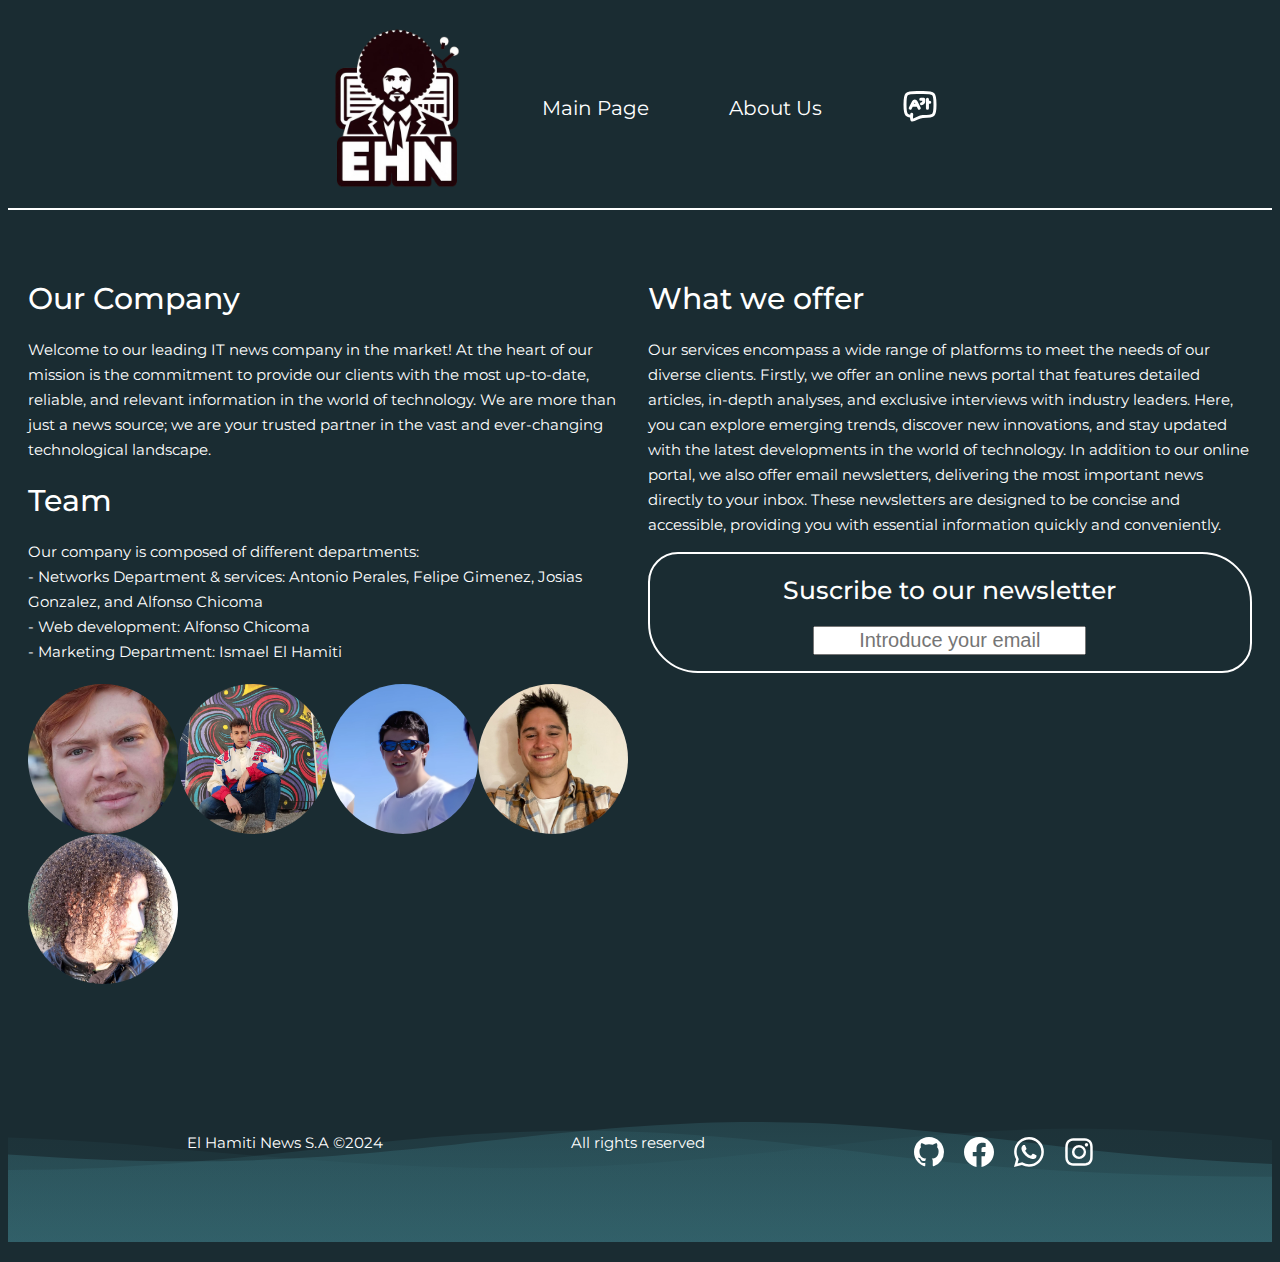
<file: sobreNosotros_EN.html>
<html lang="en">
<head>
    <meta charset="UTF-8">
    <meta name="viewport" content="width=device-width, initial-scale=1.0">
    <title>Sobre Nosotros</title>
    <link rel="stylesheet" href="./styles/styles.css">
    <link rel="shortcut icon" href="./data/img/icon.png" type="image/x-icon">
</head>
<body>
    <header id="header">
        <a href="./index.html" class="logo"><img src="./data/img/logo.png" alt="logo de la empresa" ></a>
        <nav>
            <ul class="url">
                <li><a class="optLink" href="./index_EN.html">Main Page</a></li>
                <li><a class="optLink" href="./sobreNosotros_EN.html">About Us</a></li>
                <li><a class="idiomas">
                    <svg xmlns="http://www.w3.org/2000/svg" width="36" height="36" viewBox="0 0 24 24" fill="none" stroke="currentColor" stroke-width="2" stroke-linecap="round" stroke-linejoin="round" class="ai ai-Language"><path d="M14 19c3.771 0 5.657 0 6.828-1.172C22 16.657 22 14.771 22 11c0-3.771 0-5.657-1.172-6.828C19.657 3 17.771 3 14 3h-4C6.229 3 4.343 3 3.172 4.172 2 5.343 2 7.229 2 11c0 3.771 0 5.657 1.172 6.828.653.654 1.528.943 2.828 1.07"/><path d="M14 19c-1.236 0-2.598.5-3.841 1.145-1.998 1.037-2.997 1.556-3.489 1.225-.492-.33-.399-1.355-.212-3.404L6.5 17.5"/><path d="M5.5 13.5l1-2m0 0l1.106-2.211a1 1 0 0 1 1.788 0L10.5 11.5m-4 0h4m0 0l1 2m1-6h1.982V9c0 .5-.496 1.5-1.487 1.5m3.964-3v2m0 0v4m0-4H18.5"/></svg>
                    <ul class="contenedorIdiomas hidden">
                        <a href="./index.html"><li>Español</li></a>
                        <a href="./index_EN.html"><li>English</li></a>
                    </ul>
                </a></li>
            </ul>
        </nav>
    </header>

    <main>
        <div class="contenedorAbout">
            <div class="infoEmpresa">
                <h1>Our Company</h1>
                <p>
                    Welcome to our leading IT news company in the market! At the heart of our mission is the commitment to provide our clients with the most up-to-date, reliable, and relevant information in the world of technology. We are more than just a news source; we are your trusted partner in the vast and ever-changing technological landscape.
                </p>
                <h1>Team</h1>
                <p>
                    Our company is composed of different departments: <br>
                    - Networks Department & services: Antonio Perales, Felipe Gimenez, Josias  Gonzalez, and Alfonso Chicoma <br>
                    - Web development: Alfonso Chicoma <br>
                    - Marketing Department: Ismael El Hamiti <br>
                </p>
                <div class="imgEquipo">
                    <div class="carta">
                        <img src="./data/img/equipo/antonioPerales.png">
                        <p>Antonio Perales</p>
                    </div>
                    <div class="carta">
                        <img src="./data/img/equipo/Felipe.png">
                        <p>Felipe Gimenez</p>
                    </div>
                    <div class="carta">
                        <img src="./data/img/equipo/Josias_2.png">
                        <p>Josias Gonzalez</p>
                    </div>
                    <div class="carta">
                        <img src="./data/img/equipo/alfonso.png">
                        <p>Alfonso Chicoma</p>
                    </div>
                    <div class="carta">
                        <img src="./data/img/equipo/ismael.png">
                        <p>Ismael El Hamiti</p>
                    </div>
                </div>

            </div>

            <div class="serviciosEmpresa">
                <h1>What we offer</h1>
                <p>
                    Our services encompass a wide range of platforms to meet the needs of our diverse clients. Firstly, we offer an online news portal that features detailed articles, in-depth analyses, and exclusive interviews with industry leaders. Here, you can explore emerging trends, discover new innovations, and stay updated with the latest developments in the world of technology.

                    In addition to our online portal, we also offer email newsletters, delivering the most important news directly to your inbox. These newsletters are designed to be concise and accessible, providing you with essential information quickly and conveniently.
                </p>
                <div class="contenedorNewsletter">
                    <h2>Suscribe to our newsletter</h2>
                    <form action="./htchamiti/newsletterPost.php" method="post">
                        <input type="text" name="correo" id="inputCorreo" placeholder="Introduce your email">
                    </form>
                </div>

            </div>
        </div>

    </main>

    <footer class="footer">
        <div class="background">
            <svg class="fondoFooter"
              version="1.1"
              xmlns="http://www.w3.org/2000/svg"
              xmlns:xlink="http://www.w3.org/1999/xlink"
              x="0px"
              y="0px"
              width="100%"
              height="100%"
              viewBox="0 0 1600 900"
            >
              <defs>
                <linearGradient id="bg" x2="0%" y2="100%">
                  <stop id="stopColor1"
                    offset="0%"
                    style="stop-color:rgb(59, 117, 127,0.3)"
                  ></stop>
                  <stop id="stopColor2"
                    offset="100%"
                    style="stop-color: rgb(59, 117, 127,1)"
                  ></stop>
                </linearGradient>
                <path
                  id="wave"
                  fill="url(#bg)"
                  d="M-363.852,502.589c0,0,236.988-41.997,505.475,0
            s371.981,38.998,575.971,0s293.985-39.278,505.474,5.859s493.475,48.368,716.963-4.995v560.106H-363.852V502.589z"
                />
              </defs>
              <g>
                <use xlink:href="#wave" opacity=".3">
                  <animateTransform
                    attributeName="transform"
                    attributeType="XML"
                    type="translate"
                    dur="8s"
                    calcMode="spline"
                    values="270 230; -334 180; 270 230"
                    keyTimes="0; .5; 1"
                    keySplines="0.42, 0, 0.58, 1.0;0.42, 0, 0.58, 1.0"
                    repeatCount="indefinite"
                  />
                </use>
                <use xlink:href="#wave" opacity=".6">
                  <animateTransform
                    attributeName="transform"
                    attributeType="XML"
                    type="translate"
                    dur="6s"
                    calcMode="spline"
                    values="-270 230;243 220;-270 230"
                    keyTimes="0; .6; 1"
                    keySplines="0.42, 0, 0.58, 1.0;0.42, 0, 0.58, 1.0"
                    repeatCount="indefinite"
                  />
                </use>
                <use xlink:href="#wave" opacty=".9">
                  <animateTransform
                    attributeName="transform"
                    attributeType="XML"
                    type="translate"
                    dur="4s"
                    calcMode="spline"
                    values="0 230;-140 200;0 230"
                    keyTimes="0; .4; 1"
                    keySplines="0.42, 0, 0.58, 1.0;0.42, 0, 0.58, 1.0"
                    repeatCount="indefinite"
                  />
                </use>
              </g>
            </svg>
          </div>
        <p> El Hamiti News S.A &copy;2024 </p>
        <p>All rights reserved</p>
        <aside class="mediaIconos">
            <a href="https://github.com/MrRobot4042212/Elhamiti.Inc">
                <svg xmlns="http://www.w3.org/2000/svg" width="36" height="36" viewBox="0 0 24 24" fill="currentColor" stroke-width="2" class="ai ai-GithubFill"><g clip-path="url(#clip0_100_4)"><path fill-rule="evenodd" clip-rule="evenodd" d="M12 0C5.37 0 0 5.37 0 12c0 5.31 3.435 9.795 8.205 11.385.6.105.825-.255.825-.57 0-.285-.015-1.23-.015-2.235-3.015.555-3.795-.735-4.035-1.41-.135-.345-.72-1.41-1.23-1.695-.42-.225-1.02-.78-.015-.795.945-.015 1.62.87 1.845 1.23 1.08 1.815 2.805 1.305 3.495.99.105-.78.42-1.305.765-1.605-2.67-.3-5.46-1.335-5.46-5.925 0-1.305.465-2.385 1.23-3.225-.12-.3-.54-1.53.12-3.18 0 0 1.005-.315 3.3 1.23.96-.27 1.98-.405 3-.405s2.04.135 3 .405c2.295-1.56 3.3-1.23 3.3-1.23.66 1.65.24 2.88.12 3.18.765.84 1.23 1.905 1.23 3.225 0 4.605-2.805 5.625-5.475 5.925.435.375.81 1.095.81 2.22 0 1.605-.015 2.895-.015 3.3 0 .315.225.69.825.57A12.02 12.02 0 0 0 24 12c0-6.63-5.37-12-12-12z"/></g><defs><clipPath id="clip0_100_4"><rect width="24" height="24"/></clipPath></defs></svg>
            </a>
            <a>
                <svg xmlns="http://www.w3.org/2000/svg" width="36" height="36" viewBox="0 0 24 24" fill="currentColor" stroke-width="2" class="ai ai-FacebookFill"><g clip-path="url(#clip0_65_70)"><path fill-rule="evenodd" clip-rule="evenodd" d="M0 12.067C0 18.033 4.333 22.994 10 24v-8.667H7V12h3V9.333c0-3 1.933-4.666 4.667-4.666.866 0 1.8.133 2.666.266V8H15.8c-1.467 0-1.8.733-1.8 1.667V12h3.2l-.533 3.333H14V24c5.667-1.006 10-5.966 10-11.933C24 5.43 18.6 0 12 0S0 5.43 0 12.067z"/></g><defs><clipPath id="clip0_65_70"><rect width="24" height="24"/></clipPath></defs></svg>
            </a>
            <a>
                <svg xmlns="http://www.w3.org/2000/svg" width="36" height="36" viewBox="0 0 24 24" fill="currentColor" stroke-width="2" class="ai ai-WhatsappFill"><g clip-path="url(#clip0_615_275)"><path fill-rule="evenodd" clip-rule="evenodd" d="M17.415 14.382c-.298-.149-1.759-.867-2.031-.967-.272-.099-.47-.148-.669.15-.198.296-.767.966-.94 1.164-.174.199-.347.223-.644.075-.297-.15-1.255-.463-2.39-1.475-.883-.788-1.48-1.761-1.653-2.059-.173-.297-.019-.458.13-.606.134-.133.297-.347.446-.52.149-.174.198-.298.297-.497.1-.198.05-.371-.025-.52-.074-.149-.668-1.612-.916-2.207-.241-.579-.486-.5-.668-.51-.174-.008-.372-.01-.57-.01-.198 0-.52.074-.792.372-.273.297-1.04 1.016-1.04 2.479 0 1.462 1.064 2.875 1.213 3.074.149.198 2.095 3.2 5.076 4.487.71.306 1.263.489 1.694.625.712.227 1.36.195 1.872.118.57-.085 1.758-.719 2.006-1.413.247-.694.247-1.289.173-1.413-.074-.124-.272-.198-.57-.347zm-5.422 7.403h-.004a9.87 9.87 0 0 1-5.032-1.378l-.36-.214-3.742.982.999-3.648-.235-.374a9.861 9.861 0 0 1-1.511-5.26c.002-5.45 4.436-9.884 9.889-9.884 2.64 0 5.122 1.03 6.988 2.898a9.825 9.825 0 0 1 2.892 6.993c-.002 5.45-4.436 9.885-9.884 9.885zm8.412-18.297A11.815 11.815 0 0 0 11.992 0C5.438 0 .102 5.335.1 11.892c-.001 2.096.546 4.142 1.587 5.945L0 24l6.304-1.654a11.881 11.881 0 0 0 5.684 1.448h.005c6.554 0 11.89-5.335 11.892-11.893a11.821 11.821 0 0 0-3.48-8.413"/></g><defs><clipPath id="clip0_615_275"><rect width="24" height="24"/></clipPath></defs></svg>
            </a>
            <a>
                <svg xmlns="http://www.w3.org/2000/svg" width="36" height="36" viewBox="0 0 24 24" fill="currentColor" stroke-width="2" class="ai ai-InstagramFill"><path fill-rule="evenodd" clip-rule="evenodd" d="M7.465 1.066C8.638 1.012 9.012 1 12 1c2.988 0 3.362.013 4.534.066 1.172.053 1.972.24 2.672.511.733.277 1.398.71 1.948 1.27.56.549.992 1.213 1.268 1.947.272.7.458 1.5.512 2.67C22.988 8.639 23 9.013 23 12c0 2.988-.013 3.362-.066 4.535-.053 1.17-.24 1.97-.512 2.67a5.396 5.396 0 0 1-1.268 1.949c-.55.56-1.215.992-1.948 1.268-.7.272-1.5.458-2.67.512-1.174.054-1.548.066-4.536.066-2.988 0-3.362-.013-4.535-.066-1.17-.053-1.97-.24-2.67-.512a5.397 5.397 0 0 1-1.949-1.268 5.392 5.392 0 0 1-1.269-1.948c-.271-.7-.457-1.5-.511-2.67C1.012 15.361 1 14.987 1 12c0-2.988.013-3.362.066-4.534.053-1.172.24-1.972.511-2.672a5.396 5.396 0 0 1 1.27-1.948 5.392 5.392 0 0 1 1.947-1.269c.7-.271 1.5-.457 2.67-.511zm8.98 1.98c-1.16-.053-1.508-.064-4.445-.064-2.937 0-3.285.011-4.445.064-1.073.049-1.655.228-2.043.379-.513.2-.88.437-1.265.822a3.412 3.412 0 0 0-.822 1.265c-.151.388-.33.97-.379 2.043-.053 1.16-.064 1.508-.064 4.445 0 2.937.011 3.285.064 4.445.049 1.073.228 1.655.379 2.043.176.477.457.91.822 1.265.355.365.788.646 1.265.822.388.151.97.33 2.043.379 1.16.053 1.507.064 4.445.064 2.938 0 3.285-.011 4.445-.064 1.073-.049 1.655-.228 2.043-.379.513-.2.88-.437 1.265-.822.365-.355.646-.788.822-1.265.151-.388.33-.97.379-2.043.053-1.16.064-1.508.064-4.445 0-2.937-.011-3.285-.064-4.445-.049-1.073-.228-1.655-.379-2.043-.2-.513-.437-.88-.822-1.265a3.413 3.413 0 0 0-1.265-.822c-.388-.151-.97-.33-2.043-.379zm-5.85 12.345a3.669 3.669 0 0 0 4-5.986 3.67 3.67 0 1 0-4 5.986zM8.002 8.002a5.654 5.654 0 1 1 7.996 7.996 5.654 5.654 0 0 1-7.996-7.996zm10.906-.814a1.337 1.337 0 1 0-1.89-1.89 1.337 1.337 0 0 0 1.89 1.89z"/></svg>
            </a>
        </aside>
    </footer>
    
    <script src="./scripts/jquery-3.7.1.min.js"></script>
    <script src="./scripts/scripts.js"></script>
</body>
</html>
</file>
<file: styles/styles.css>
/* Estilos para html */
html{
    scroll-behavior: smooth;
}
*{
    transition: all 0.5s linear;
}

@font-face {
    font-family: 'montserrat';
    src: url(../data/fonts/montserrat/Montserrat-Bold.ttf);
    font-weight: bold;
    font-style: bold;
  }
  @font-face {
    font-family: 'montserrat';
    src: url(../data/fonts/montserrat/Montserrat-Medium.ttf);
    font-weight: 700;
    font-style:normal;
  }
  @font-face {
    font-family: 'montserrat';
    src: url(../data/fonts/montserrat/Montserrat-Regular.ttf);
    font-weight: normal;
    font-style:normal;
  }
  @font-face {
    font-family: 'montserrat';
    src: url(../data/fonts/montserrat/Montserrat-SemiBold.ttf);
    font-weight: 800;
    font-style:normal;
  }
  @font-face{
    font-family: 'montserrat';
    src: url(../data/fonts/montserrat/Montserrat-Italic.ttf);
    font-weight:400;
    font-style: italic; 
}

@keyframes show {
    from{
        opacity: 0;
        scale: 20%;
        filter: blur(5px);
    }

    to{
        opacity: 1;
        scale: 100%;
    } 
}
    


    body{
        display: grid;
        grid-template-columns: repeat(auto-fit, minmax(300px, 1fr));
        grid-template-rows: auto;
        grid-column-gap: 0px;
        grid-row-gap: 30px;
        background-color: #1a2c32;
        }

header{
    display: flex;
    flex-wrap: wrap;
    grid-area: 1 / 1 / 1 / 8;
    width: 100%;
    border-bottom: #ffffff 2px solid;
    align-items: center;
    align-content: center;
    justify-content: center;
}

.urlFooter{
    display: none;
}

.headerBottom{
    backdrop-filter: blur(5px);
    display: flex;
    grid-area: 1 / 1 / 1 / 8;
    position: fixed;
    z-index: 10;
    bottom: 0;
    left: 0;
    right: 0;
}

header .icons{
    display: none;
}
.contenedorLogo{
    grid-area: 1/1/2/2;
    text-align: center;
}
.busqueda{
    font-family: 'montserrat';
    font-weight: normal;
    font-size: 15px;
    text-align: center;
    width: 300px;
}


.logo img{
    width: 200px;
    object-fit: cover;
}
nav{
    grid-area: 1 / 2 / 2 / 6;
    display: flex;
    flex-wrap: wrap;
}


nav ul{
    display: flex;
    flex-wrap: wrap;
    list-style: none;
    padding: 5px;   
    justify-content: center;
    align-items: center;
    text-align: center;
    width: 100%;
}

nav ul li{
    padding: 10px;
    margin: 10px;
    color: white;
}

nav ul li a{
    text-decoration: none;
    color: #ffffff;
    font-family: 'Montserrat';
    font-size: 20px;
    padding: 20px;
}


nav ul li a:hover{
 
    animation:llenar 1s linear forwards ;

}

.textButton{
    text-decoration: none;
    color: #ffffff;
    font-family: 'Montserrat';
    font-size: 20px;
    padding: 20px;
}

.textButton:hover{
    animation:llenar 1s linear forwards ;
}

.idiomas{
    position: relative;
    cursor: pointer;
}
.desgloseIdiomas{
    position: relative;
    display: flex;
    flex-wrap: wrap;
    justify-content: center;
    align-items: center;
    text-align: center;
}

.contenedorIdiomas{
    display: flex;
    flex-wrap: wrap;
    justify-content: center;
    align-items: center;
    text-align: center;
    width: 50px;
    background-color: #3b757f;
    padding: 0px 50px;
    position: absolute;
    z-index: 10;
    top: 6em;

}
.hidden{
    display: none;
}

.contenedorIdiomasv2{
    display: flex;
    flex-wrap: wrap;
    justify-content: center;
    align-items: center;
    text-align: center;
    width: 50px;
    background-color: #3b757f;
    padding: 0px 35px;
    z-index: 10;
}

.contenedorIdiomas *{
    text-align: center;
    cursor: pointer;
    padding: 5px;
    z-index: 10;
}

.modosVision{
    cursor: pointer;
    display: flex;
    flex-wrap: wrap;
    justify-content: center;
    align-items: center;
    text-align: center;
}

.contenedorModosVision{
    flex-wrap: wrap;
    justify-content: center;
    align-items: center;
    text-align: center;
    background-color: rgb(59, 117, 127);
    position: absolute;
    z-index: 10;
    top: 4.7em;

}

.contenedorModosVision *{
    text-align: center;
    cursor: pointer;
    padding: 5px;
    z-index: 10;
}
@keyframes llenar {
    0%{
        background-color: rgb(59, 117, 127,0.0);
        border: rgb(255, 255, 255,0.0) solid 1px;

    }
    50%{
        background-color: rgb(59, 117, 127,0.3);
        border: rgb(255, 255, 255,0.5) solid 1px;

    }
    100%{
        background-color: rgb(59, 117, 127,1);
        border: rgb(255, 255, 255,0.2) solid 1px;


    }
}

a{
    text-decoration: none;
}
.contenedorModosVision li:hover{
    animation: llenar 1s linear forwards;
}
.lenguaje{
    grid-area: 1 / 1 / 6 / 8 ;
    display: flex;
    flex-direction: column;
    flex-wrap: wrap;
    align-items: center;
    justify-content: center;
}

.lenguaje section{
    border-top: 1px rgb(128, 128, 128,0.5) solid;
}

.lenguaje *{
    text-align: center;
    font-family: "montserrat";
    text-decoration: none;
    color: white;
}

.listaHorizontal{
    display: flex;
    flex-direction: row;
    gap: 30px;
    align-content: center;
    justify-content: center;
    align-items: center;
    flex-wrap: nowrap;
    background-color: transparent;
    width: auto;
}
.listaHorizontal li{
    display: flex;
    flex-direction: column;

}

.listaHorizontal li:hover{
    transform: scale(1.05);
}

button {
    cursor: pointer;
    background: none;
    border: 0;
    color: inherit;
    font: inherit;
    line-height: normal;
    overflow: visible;
    padding: 0;
    -webkit-user-select: none; 
     -webkit-appearance: button;
       -moz-user-select: none;
        -ms-user-select: none;
  }



main{
        grid-area: 2 / 1 / 5 / 8;
        margin: 20px;
        display: flex;
        flex-direction: column;
        flex-wrap: wrap;
        align-items: center;
        align-content: center;
        justify-content: center;
        
    }


main aside{
    display: flex;
    flex-wrap: wrap;
    position: sticky;
    top: 0;
    z-index: 5;
    width: 100%;
    align-items: center;
    justify-content: center;
    align-content: center;
}

main aside ul{
    display: flex;
    flex-wrap: wrap;
    list-style: none;
    padding: 5px;
    justify-content: center;
    align-items: center;
    text-align: center;
    width: 100%;
    padding: 20px 0px;
}
aside ul li{
    padding: 10px;
    margin: 10px;
    color: white;
}

.genero{
    cursor: pointer;
    animation: none;
}

.genero:hover{
    animation: none;
}

aside ul li a{
    text-decoration: none;
    color: white;
    font-family: 'Montserrat';
    font-size: 20px;
    padding: 20px;
    --c:linear-gradient(#ffffff 0 0);
    padding-top: 1.50em ;
    padding-bottom: .25em;
    background: var(--c), var(--c);
    background-size: .3em .1em;
    background-position:50% 100%;
    background-repeat: no-repeat;
    transition: .3s linear, background-size .3s .2s linear;
}

aside ul li a:hover{
    background-size: 100% .1em;
    background-position: 50% 50%, 5% 100%;
}

#seleccionFiltro{
    font-family: 'montserrat';
    font-weight: italic;
    font-style: italic;
    font-size: 15px;
}





@keyframes desaparecer {
    0%{
       opacity: 1; 
    }

    100%{
        opacity: 0;
    }
    
}


.contenedorNoticias{
    display: grid;
    grid-template-rows: auto;
    grid-column-gap: 15px;
    grid-row-gap: 20px;
    margin: 40px 0px;

}

.articulo{
    border-left: #ffffff 2px solid;
    max-width: 100%;
    min-width: 300px;
    display: flex;
    flex-direction: column;
    align-content: center;
    justify-content: start;
    align-items: center;
    flex-wrap: wrap;

    view-timeline-name: --row;
    view-timeline-axis: block;

    animation-timeline: --row;
    animation-name: show;

    animation-range: entry 30% cover 50%;
    animation-fill-mode: both;
}
.articulo h1{
    font-family: 'montserrat';
    font-weight: bold;
    font-style: bold;
    font-size: 30px;
    color: #ffffff;
}
.articulo h5{
    font-family: 'montserrat';
    font-weight: normal;
    font-style: italic;
    font-size: 20px;
    color: rgb(255, 255, 255,0.6);
    margin-top: 0;
}

.articulo p{
    font-family: 'montserrat';
    font-weight: normal;
    font-size: 15px;
    color: #ffffff;
    line-height: 25px;
    text-align: start;
}

.articulo *{
    margin: 10px;
}

.imgNoticia{
    width: 80%;
    height: 350px;
    box-shadow: 10px 10px 10px 10px rgb(0, 0, 0, 0.5);
    object-fit: cover;
    background-color: yellow;
    z-index: -1;
}


.contenedorAbout{
    display: grid;
    grid-template-columns: repeat(auto-fit, minmax(300px,1fr));
    grid-template-rows: 1fr;
    grid-column-gap: 15px;
}

.contenedorAbout *{
    color: #ffffff;
}

.contenedorAbout div p{
    font-family: 'montserrat';
    font-weight: normal;
    font-style: normal;
    font-size: 15px;
    line-height: 25px;
}

.contenedorAbout div h1{
    font-family: 'montserrat';
    font-weight: bold;
    font-style: bold;
    font-size: 30px;
}

.contenedorAbout div h2{
    font-family: 'montserrat';
    font-weight: bold;
    font-style: bold;
    font-size: 25px;
}

.imgEquipo{
    margin: 20px 0px;
    display: flex;
    flex-wrap: wrap;
}

.imgEquipo img{
    width: 150px;
    height: 150px;
    object-fit:cover;
    border-radius: 50%;
}

.carta{
    display: flex;
    position: relative;
    justify-content: center;
    align-items: center;
    z-index: 10;
}

.carta:hover img{
    filter: blur(5px) grayscale(90%);
    transition: all 1s ;
}

.carta:hover p{
    display: block;
    font-weight: bold;
    font-style: bold;
    transition: all 1s;
}

.carta p{
    position: absolute;
    text-align: center;
    display: none;
    color: white;
    background-color: #2d464c;
    backface-visibility: hidden;
}

#inputCorreo{
    color: #1a2c32;
    font-size: 20px;
    text-align: center;
}

.contenedorNewsletter{
    border-radius: 30px 50px;
    border: 2px white solid;
    text-align: center;
    display: flex;
    flex-direction: column;
}

.contenedorContacto{
    display: grid;
    grid-template-columns: repeat(auto-fit, minmax(300px,1fr));
    grid-template-rows: 1fr;
    grid-column-gap: 15px;
    justify-items: center;
}

.contenedorUbicacion{
    display: grid;
    grid-template-columns: repeat(auto-fit, minmax(300px,1fr));
    grid-template-rows: 1fr;
    grid-column-gap: 15px;
    justify-items: center;
}

.formMail{
    display: flex;
    flex-direction: column;
    align-content: center;
    justify-content: center;
    align-items: center;
    gap: 20px;
}

.formMail button{
    text-decoration: none;
    color: #ffffff;
    font-family: 'Montserrat';
    font-size: 20px;
    padding: 20px;
}

footer{
        grid-area: 5 / 1 / 6 / 8;
        position: relative;
        left: 0;
        bottom: 0;
        bottom: 12px;
        display: flex;
        flex-direction: row;
        width: 100%;
        height: 200px;
        overflow: hidden;
        align-items: center;
        justify-content: space-evenly;
        flex-wrap: wrap;
    }

footer *{
    font-family: 'montserrat';
    font-weight: normal;
    font-style:normal;
    font-size: 15px;
    margin: 10px;
    text-align: center;
    color: white;
}

footer aside{
    display: flex;
    flex-direction: row;
    flex-wrap: wrap;


}

footer aside *{
min-width: 25px;
max-width: 30px;
min-height: 25px;
max-height: 30px;
}

.background {
    position: absolute;
    z-index: -1;
    top: 0;
    left: 0;
 
    right: 0;
    bottom: 0;
    height: 100%;
}

.fondoFooter {
    position: absolute;
    width: 100%;
    height: 100%;
    transform: scaleY(3) scaleX(5);
    overflow: hidden;
    transform-origin: bottom;
    box-sizing: border-box;
    display: block;
    pointer-events: none;
}

.verificacion{
    grid-area: 1 / 1 / 8 / 8;
    display: flex;
    flex-direction: column;
    flex-wrap: wrap;
    align-content: center;
    justify-content: center;
    align-items: center;
}

.verificacion form{
    display: flex;
    flex-direction: column;
    flex-wrap: wrap;
    align-content: center;
    justify-content: center;
    align-items: center;
    row-gap: 10px;
}
.row1{
    color: white;
    text-align: center;
    font-family: 'montserrat';
    font-size: 40px;
    font-style:italic ;
}


.verificacion label {
    color: white;
    text-align: center;
    font-family: 'montserrat';
}

.verificacion input{
    color: black;
    font-family: 'montserrat';
    width: 200px;
}
.verificacion textarea{
    color: black;
    font-family: 'montserrat';
}

.textRedactores{
    color: white;
    font-family: 'montserrat';
    text-align: center;
}

.leyenda{
    grid-area: 1 / 1 / 1 / 1;
    display: flex;
    flex-direction: column;
    flex-wrap: wrap;
    position: sticky;
    top: 0;
    z-index: 5;
    width: 100%;
    align-items: center;
    justify-content: center;
    align-content: center;
    border: #2d464c 1px solid;
    border-radius: 10px;
    background-color: #1a2c32;
}

.leyenda *{
    font-family: 'montserrat';
    font-weight: normal;
    font-style:normal;
    font-size: 15px;
    margin: 10px;
    text-align: center;
    color: white;
}

.tituloLeyenda{
    font-family: 'montserrat';
    font-weight: normal;
    font-style:normal;
    font-size: 15px;
    margin: 10px;
    text-align: center;
    color: white;
}

.leyendaContenido{
    display: flex;
    
}



/*
'blue-chill': {
        '50': '#f2f9f9',
        '100': '#ddeff0',
        '200': '#bfe0e2',
        '300': '#92cace',
        '400': '#5faab1',
        '500': '#438e96',
        '600': '#3b757f',
        '700': '#356169',
        '800': '#325158',
        '900': '#2d464c',
        '950': '#1a2c32',
    },
    
*/


.navHamburger{
    position: absolute;
    top: 0;
    left: 0;
    width: 100%;
  }
   #menuToggle
   {
     display: block;
     position: relative;
     z-index: 10; 
     -webkit-user-select: none;
     user-select: none;
     bottom: 0;
     top: 5px;
     width: 100%;
   }
   
   #menuToggle input
   {
     display: block;
     width: 40px;
     height: 32px;
     position: absolute;
     top: -7px;
     left: -5px;
     cursor: pointer;
     opacity: 0;
     z-index: 2; 
     -webkit-touch-callout: none;
   }
   #menuToggle span
   {
    top: 10px;
    left: 10px;
     display: block;
     width: 33px;
     height: 4px;
     margin-bottom: 5px;
     position: relative;
     background: #cdcdcd;
     border-radius: 3px;
     z-index: 1;
     transform-origin: 4px 0px;
     
     transition: transform 0.5s cubic-bezier(0.77,0.2,0.05,1.0),
                 background 0.5s cubic-bezier(0.77,0.2,0.05,1.0),
                 opacity 0.55s ease;
   }
   
   #menuToggle span:first-child
   {
     transform-origin: 0% 0%;
   }
   
   #menuToggle span:nth-last-child(2)
   {
     transform-origin: 0% 100%;
   }
   #menuToggle input:checked ~ span
   {
     opacity: 1;
     transform: rotate(45deg) translate(-2px, -1px);
     background: #cdcdcd;
   }
   #menuToggle input:checked ~ span:nth-last-child(3)
   {
     opacity: 0;
     transform: rotate(0deg) scale(0.2, 0.2);
   }
   
   #menuToggle input:checked ~ span:nth-last-child(2)
   {
     transform: rotate(-45deg) translate(0, -1px);
   }
   #menu
   {
    display: flex;
    flex-direction: row;
    width: 100%;
    background: rgb(95, 170, 177);
    border-radius: 8px;
    list-style-type: none;
    -webkit-font-smoothing: antialiased;
    transform-origin: 0% 0%;
    transform: translate(-110%, 0);
    transition: transform 0.5s cubic-bezier(0.77,0.2,0.05,1.0);
    top: 0;
    position: absolute;
   }
   #menu li
   {
     padding: 10px;
     font-size: 30px;
   }
   
   #menuToggle input:checked ~ ul
   {
     transform: none;
   }

   ul{
    list-style-type: none;
    margin-block-start: 0;
    margin-block-end: 0;
    margin-inline-start: 0px;
    margin-inline-end: 0px;
    padding-inline-start: 0;
   }
   #seleccionFiltro{
    width: 100%;
    margin: 0;
   }
</file>
